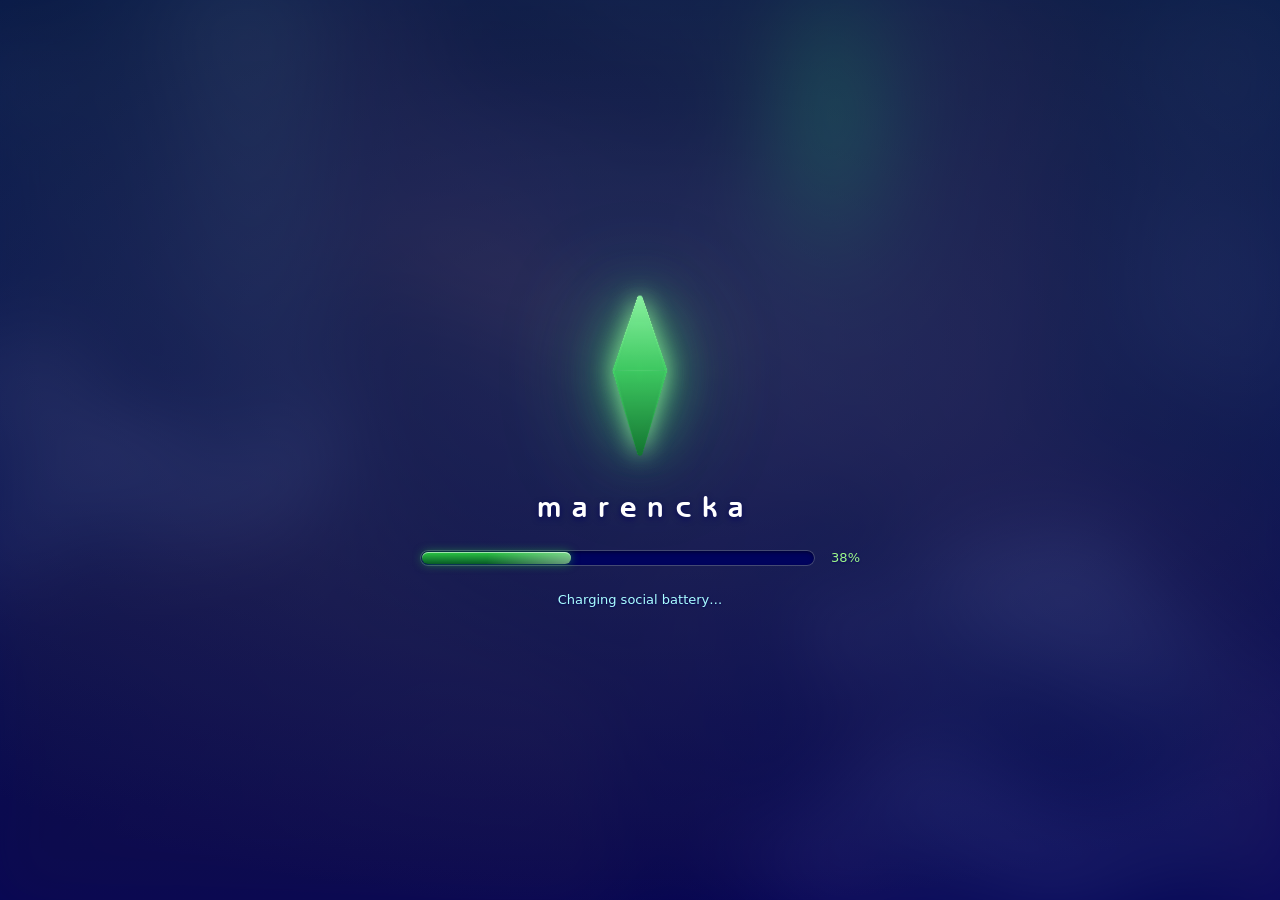
<file: index.html>
<!DOCTYPE html>
<html lang="en">

<head>
  <meta charset="utf-8">
  <meta name="viewport" content="width=device-width, initial-scale=1, viewport-fit=cover">
  <title>Alexis Danz</title>
  <meta name="description"
    content="Senior Design Engineer on Chrome at Google. Résumé, projects and about me, laid out as a playable Sims 2 interface.">
  <meta name="author" content="Alexis Danz">
  <meta name="robots" content="index, follow">
  <meta name="theme-color" content="#00035d">
  <link rel="canonical" href="https://marencka.com/">

  <meta property="og:type" content="website">
  <meta property="og:site_name" content="marencka">
  <meta property="og:url" content="https://marencka.com/">
  <meta property="og:title" content="Alexis Danz — Senior Design Engineer">
  <meta property="og:description"
    content="Senior Design Engineer on Chrome at Google. Résumé, projects and about me, laid out as a playable Sims 2 interface.">
  <meta property="og:image" content="https://marencka.com/assets/og.png">
  <meta property="og:image:type" content="image/png">
  <meta property="og:image:width" content="1200">
  <meta property="og:image:height" content="630">
  <meta property="og:image:alt"
    content="A Sims 2 loading screen: a glowing green plumbob above the word marencka, with the loading bar at 100 percent.">

  <meta name="twitter:card" content="summary_large_image">
  <meta name="twitter:title" content="Alexis Danz — Senior Design Engineer">
  <meta name="twitter:description"
    content="Senior Design Engineer on Chrome at Google. Résumé, projects and about me, laid out as a playable Sims 2 interface.">
  <meta name="twitter:image" content="https://marencka.com/assets/og.png">
  <meta name="twitter:image:alt"
    content="A Sims 2 loading screen: a glowing green plumbob above the word marencka, with the loading bar at 100 percent.">

  <script type="application/ld+json">
    {
      "@context": "https://schema.org",
      "@type": "Person",
      "name": "Alexis Danz",
      "url": "https://marencka.com/",
      "image": "https://marencka.com/assets/og.png",
      "jobTitle": "Senior Design Engineer",
      "worksFor": { "@type": "Organization", "name": "Google" },
      "sameAs": [
        "https://www.linkedin.com/in/alexisdanz",
        "https://github.com/marencka"
      ]
    }
  </script>

  <link rel="stylesheet" href="styles/tokens.css">
  <link rel="stylesheet" href="styles/hud.css">
  <link rel="stylesheet" href="styles/dialog.css">
  <link rel="stylesheet" href="styles/tip.css">
  <link rel="stylesheet" href="styles/notice.css">
  <link rel="stylesheet" href="styles/pie.css">
  <link rel="stylesheet" href="styles/cheat.css">
  <link rel="stylesheet" href="styles/boot.css">
  <link rel="icon" type="image/svg+xml" href="assets/tabs/tab-plumbob.svg">
  <link rel="apple-touch-icon" href="assets/apple-touch-icon.png">
  <script>
    window.__intro = (function () {
      try {
        if (new URLSearchParams(location.search).has("intro")) return "play";
        return localStorage.getItem("marencka:intro@1") ? "skip" : "play";
      } catch (e) { return "play"; }
    })();
    if (window.__intro === "skip") document.documentElement.dataset.intro = "seen";
  </script>
  <script async src="https://www.googletagmanager.com/gtag/js?id=G-HZ7BPEZL1K"></script>
  <script>
    window.dataLayer = window.dataLayer || [];
    function gtag() { dataLayer.push(arguments); }
    gtag("js", new Date());
    gtag("config", "G-HZ7BPEZL1K");
  </script>
</head>

<body>

  <div class="boot" role="status" aria-label="Loading" aria-live="off">
    <div class="boot__plumbob" aria-hidden="true">
      <div class="boot__stage">
        <div class="boot__spin">
          <span class="boot__facet boot__facet--up"></span>
          <span class="boot__facet boot__facet--up"></span>
          <span class="boot__facet boot__facet--up"></span>
          <span class="boot__facet boot__facet--up"></span>
          <span class="boot__facet boot__facet--dn"></span>
          <span class="boot__facet boot__facet--dn"></span>
          <span class="boot__facet boot__facet--dn"></span>
          <span class="boot__facet boot__facet--dn"></span>
        </div>
      </div>
    </div>

    <p class="boot__mark">marencka</p>

    <div class="boot__meter">
      <div class="boot__bar">
        <div class="boot__fill"></div>
      </div>
      <span class="boot__pct">0%</span>
    </div>

    <p class="boot__status">Reticulating splines…</p>
  </div>

  <video class="scene" poster="assets/poster.jpg" autoplay muted loop playsinline preload="auto"
    aria-hidden="true"></video>

  <svg width="0" height="0" style="position:absolute" aria-hidden="true">
    <defs>
      <filter id="f-crest" color-interpolation-filters="sRGB">
        <feComponentTransfer>
          <feFuncR type="table"
            tableValues="0.0471 0.0471 0.0849 0.1261 0.1674 0.2086 0.2498 0.2911 0.3323 0.3735 0.4148 0.456 0.4972 0.5385 0.5797 0.6209 0.6235 0.6235 0.6235 0.6235 0.6235 0.6235 0.6235 0.6235" />
          <feFuncG type="table"
            tableValues="0.1333 0.1333 0.1333 0.1333 0.1962 0.2636 0.331 0.3984 0.4658 0.5332 0.6006 0.668 0.7354 0.8028 0.8701 0.9375 0.9843 0.9843 0.9843 0.9843 0.9843 0.9843 0.9843 0.9843" />
          <feFuncB type="table"
            tableValues="0.4039 0.4039 0.4039 0.4039 0.4039 0.4039 0.4039 0.4039 0.4039 0.4039 0.4136 0.4273 0.441 0.4547 0.4684 0.4821 0.4958 0.5095 0.5231 0.5368 0.5373 0.5373 0.5373 0.5373" />
        </feComponentTransfer>
      </filter>
      <symbol id="i-code" viewBox="0 0 24 24">
        <path d="M9.4 16.6 4.8 12l4.6-4.6L8 6l-6 6 6 6zm5.2 0 4.6-4.6-4.6-4.6L16 6l6 6-6 6z" />
      </symbol>
      <symbol id="i-resume" viewBox="0 0 24 24">
        <path d="M6 2h8l5 5v15H6zm7 1.5V8h4.5zM8 12h8v1.6H8zm0 3.2h8v1.6H8zm0-6.4h3v1.6H8z" />
      </symbol>
      <symbol id="i-folder" viewBox="0 0 24 24">
        <path d="M3 5h6l2 2h10v12H3z" />
      </symbol>
      <symbol id="i-person" viewBox="0 0 24 24">
        <path d="M12 12a4.5 4.5 0 1 0 0-9 4.5 4.5 0 0 0 0 9zm0 2c-4 0-8 2-8 4.5V21h16v-2.5c0-2.5-4-4.5-8-4.5z" />
      </symbol>
      <symbol id="i-mail" viewBox="0 0 24 24">
        <path d="M3 5h18v14H3zm2 2v.4l7 4.4 7-4.4V7z" />
      </symbol>
      <symbol id="i-floppy" viewBox="0 0 24 24">
        <path d="M4 3h13l3 3v15H4zm4 1v5h7V4zm-1 9h10v7H7z" />
      </symbol>
    </defs>
  </svg>

  <div class="hud" data-tab="motives">

    <div class="region r-midPanel art art--mid" aria-hidden="true"></div>
    <div class="region r-rightPanel art art--right" aria-hidden="true"></div>

    <div class="region r-dial art art--dial" aria-hidden="true"></div>
    <div class="region r-camera art art--camera" aria-hidden="true"></div>
    <div class="region r-walls art art--walls" aria-hidden="true"></div>
    <div class="region r-floorToggle art art--floor" aria-hidden="true"></div>
    <div class="region r-simoleon art art--simoleon" data-tip="Simoleons">
      <span class="simoleon__value" id="funds"></span>
    </div>

    <nav class="nav" aria-label="Site sections">
      <button class="navbtn nav-resume" data-primary data-nav="resume" type="button" data-tip="Résumé">
        <svg aria-hidden="true">
          <use href="#i-resume"></use>
        </svg><span class="sr">Résumé</span>
      </button>
      <button class="navbtn nav-projects" data-nav="projects" type="button" data-tip="Projects">
        <svg aria-hidden="true">
          <use href="#i-folder"></use>
        </svg><span class="sr">Projects</span>
      </button>
      <button class="navbtn nav-about" data-nav="about" type="button" data-tip="About me">
        <svg aria-hidden="true">
          <use href="#i-person"></use>
        </svg><span class="sr">About</span>
      </button>
      <button class="navbtn nav-contact" data-nav="contact" type="button" data-tip="Contact"
        data-tip-sub="Email, LinkedIn, GitHub">
        <svg aria-hidden="true">
          <use href="#i-mail"></use>
        </svg><span class="sr">Contact</span>
      </button>
      <button class="navbtn nav-archive" data-nav="archive" type="button" data-tip="Previous site"
        data-tip-sub="My old Windows 98 themed personal website">
        <svg aria-hidden="true">
          <use href="#i-floppy"></use>
        </svg><span class="sr">The 2021 site</span>
      </button>
      <button class="navbtn nav-source" data-nav="source" type="button" data-tip="Source"
        data-tip-sub="Who made the art, and how this was built">
        <svg aria-hidden="true">
          <use href="#i-code"></use>
        </svg><span class="sr">Source</span>
      </button>
    </nav>

    <div class="region r-portraitWell" aria-hidden="true"></div>
    <div class="region r-portrait portrait" data-tip="Alexis Danz"><img src="assets/portrait.png" alt="Alexis portrait">
    </div>
    <div class="region r-thermo" data-tip="Mood" data-tip-sub="Comfortable" aria-hidden="true"></div>

    <div class="region r-age age" data-tip="Age"><img src="assets/age.png" alt="Alexis age"></div>
    <div class=" region r-clock" data-tip="Sim time" data-tip-sub="Running at normal speed">
      <div class="clock__time" id="clock">Mon 8:12 am</div>
    </div>

    <div class="region r-simGlyph" aria-hidden="true"></div>
    <div class="region r-vbarM vbar" aria-hidden="true"></div>
    <div class="region r-vbarR vbar" aria-hidden="true"></div>

    <div class="region r-wantsLabel aspire-label">Wants</div>
    <div class="region r-wantsBar">
      <div class="tiles" id="wants" aria-label="Wants"></div>
    </div>
    <div class="region r-fearsLabel aspire-label">Fears</div>
    <div class="region r-fearBar">
      <div class="tiles" id="fears" aria-label="Fears"></div>
    </div>

    <div class="region r-tabwell" aria-hidden="true"></div>
    <div class="tabs" role="tablist" aria-label="Sim panel">
      <button class="tab tab-motives" role="tab" type="button" data-tab="motives" aria-selected="true"
        aria-controls="panel-body" data-tip="Motives"><span class="sr">Motives</span></button>
      <button class="tab tab-career" role="tab" type="button" data-tab="career" aria-selected="false"
        aria-controls="panel-body" data-tip="Career"></button>
      <button class="tab tab-skills" role="tab" type="button" data-tab="skills" aria-selected="false"
        aria-controls="panel-body" data-tip="Skills & Personality"><span class="sr">Skills & Personality</span></button>
    </div>

    <div class="region r-moodBar mood" aria-label="Mood meter" data-tip="Mood meter"></div>

    <div class="region r-panelHead panelhead" id="panel-head"></div>
    <div class="region r-panelBody" id="panel-body" role="tabpanel" tabindex="0"></div>

  </div>

  <script type="module" src="scripts/boot.js"></script>
  <script type="module" src="scripts/scene.js"></script>
  <script type="module" src="scripts/hud.js"></script>
  <script type="module" src="scripts/router.js"></script>
  <script type="module" src="scripts/tip.js"></script>
  <script type="module" src="scripts/notice.js"></script>
  <script type="module" src="scripts/pie.js"></script>
  <script type="module" src="scripts/cheat.js"></script>
</body>

</html>
</file>
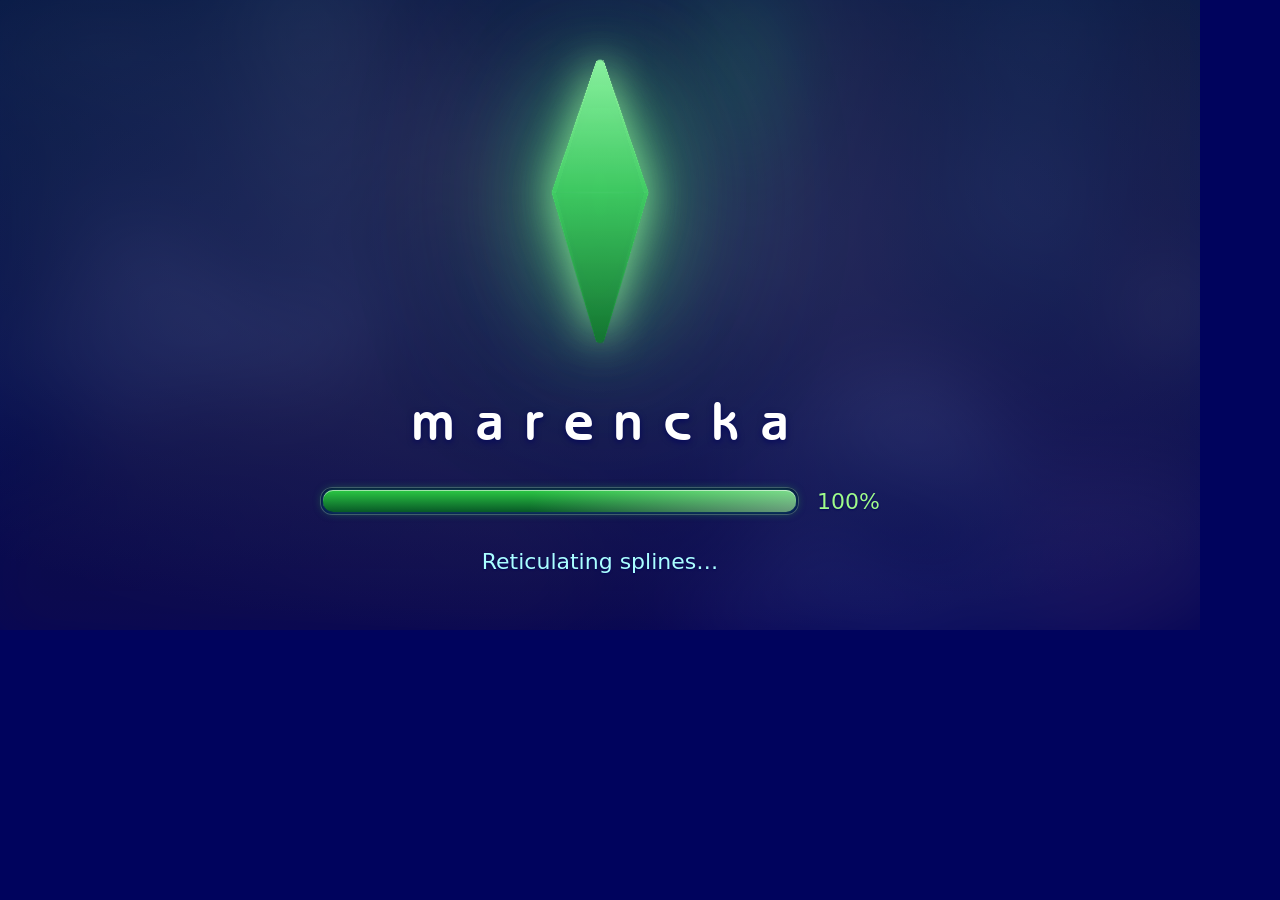
<file: tools/og-card.html>
<!DOCTYPE html>
<html lang="en">

<head>
  <meta charset="utf-8">
  <title>og card source</title>
  <!-- Source for assets/og.png. Reuses the site's real boot screen so the
       plumbob in a link preview is the same one the site loads with.
       Render with tools/build-og.sh — do not hand-edit the PNG. -->
  <link rel="stylesheet" href="../styles/tokens.css">
  <link rel="stylesheet" href="../styles/boot.css">
  <style>
    body {
      position: relative;
    }

    html,
    body {
      width: 1200px;
      height: 630px;
      margin: 0;
      overflow: hidden;
      background: var(--ui-900);
    }

    /* Freeze the bob and the meter sheen so every render is identical. */
    *,
    *::before,
    *::after {
      animation: none !important;
      transition: none !important;
    }

    /* Scale the boot screen up for a 1200x630 card. */
    /* Anchor to the body box, not the viewport Chrome decides to give us. */
    .boot {
      position: absolute;
      inset: 0;
      gap: 34px;
    }

    .boot__plumbob {
      --u: 6.2px;
    }

    .boot__mark {
      font-size: 54px;
    }

    .boot__meter {
      width: 560px;
      gap: 18px;
    }

    .boot__bar {
      height: 22px;
      border-radius: 12px;
      padding: 3px;
    }

    .boot__fill {
      width: 100%;
      border-radius: 10px;
    }

    .boot__pct,
    .boot__status {
      font-size: 22px;
    }
  </style>
</head>

<body>

  <div class="boot">
    <div class="boot__plumbob">
      <div class="boot__stage">
        <div class="boot__spin">
          <span class="boot__facet boot__facet--up"></span>
          <span class="boot__facet boot__facet--up"></span>
          <span class="boot__facet boot__facet--up"></span>
          <span class="boot__facet boot__facet--up"></span>
          <span class="boot__facet boot__facet--dn"></span>
          <span class="boot__facet boot__facet--dn"></span>
          <span class="boot__facet boot__facet--dn"></span>
          <span class="boot__facet boot__facet--dn"></span>
        </div>
      </div>
    </div>

    <p class="boot__mark">marencka</p>

    <div class="boot__meter">
      <div class="boot__bar">
        <div class="boot__fill"></div>
      </div>
      <span class="boot__pct">100%</span>
    </div>

    <p class="boot__status">Reticulating splines&hellip;</p>
  </div>

</body>

</html>
</file>
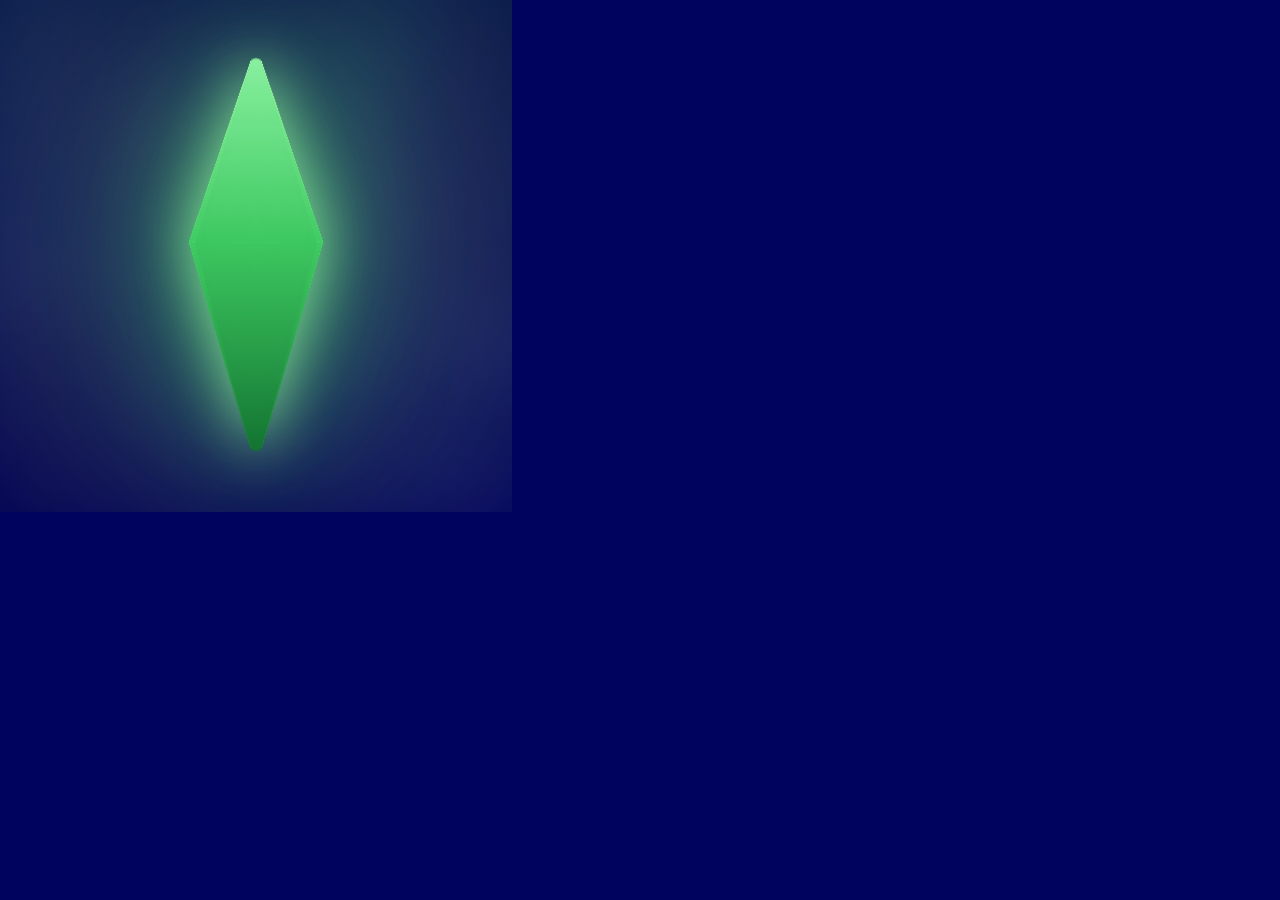
<file: tools/og-icon.html>
<!DOCTYPE html>
<html lang="en">

<head>
  <meta charset="utf-8">
  <title>touch icon source</title>
  <!-- Source for assets/apple-touch-icon.png (iOS home screen).
       Rendered at 512 and downscaled to 180 by the build script.
       Render with tools/build-og.sh. -->
  <link rel="stylesheet" href="../styles/tokens.css">
  <link rel="stylesheet" href="../styles/boot.css">
  <style>
    body {
      position: relative;
    }

    html,
    body {
      width: 512px;
      height: 512px;
      margin: 0;
      overflow: hidden;
      background: var(--ui-900);
    }

    *,
    *::before,
    *::after {
      animation: none !important;
      transition: none !important;
    }

    /* Centre on the icon itself rather than on the viewport, so the render
       does not depend on the window size Chrome was given. */
    .boot {
      position: absolute;
      inset: 0;
      display: flex;
      align-items: center;
      justify-content: center;
      gap: 0;
      padding: 0;
      background:
        radial-gradient(120% 100% at 50% 44%, rgba(58, 68, 122, .75), transparent 72%),
        linear-gradient(180deg, var(--ui-850) 0%, var(--ui-900) 100%);
    }

    .boot::before {
      opacity: .12;
    }

    .boot__plumbob {
      --u: 8.6px;
    }
  </style>
</head>

<body>

  <div class="boot">
    <div class="boot__plumbob">
      <div class="boot__stage">
        <div class="boot__spin">
          <span class="boot__facet boot__facet--up"></span>
          <span class="boot__facet boot__facet--up"></span>
          <span class="boot__facet boot__facet--up"></span>
          <span class="boot__facet boot__facet--up"></span>
          <span class="boot__facet boot__facet--dn"></span>
          <span class="boot__facet boot__facet--dn"></span>
          <span class="boot__facet boot__facet--dn"></span>
          <span class="boot__facet boot__facet--dn"></span>
        </div>
      </div>
    </div>
  </div>

</body>

</html>
</file>
<file: styles/tokens.css>
@font-face {
  font-family: "Benguiat Gothic";
  src: url("../assets/fonts/benguiat-gothic-book-bt.woff2") format("woff2"),
    url("../assets/fonts/benguiat-gothic-book-bt.ttf") format("truetype");
  font-weight: 400;
  font-style: normal;
  font-display: swap;
}

@font-face {
  font-family: "Benguiat Gothic";
  src: url("../assets/fonts/benguiat-gothic-bold-bt.woff2") format("woff2"),
    url("../assets/fonts/benguiat-gothic-bold-bt.ttf") format("truetype");
  font-weight: 700;
  font-style: normal;
  font-display: swap;
}

:root {
  --ui-900: #00035d;
  --ui-850: #011749;
  --ui-800: #0b1f65;
  --ui-750: #162c88;
  --ui-700: #2a3363;
  --ui-650: #2f3b72;
  --ui-600: #3a447a;
  --ui-550: #3c4183;
  --ui-500: #444c8b;
  --ui-450: #4b5494;
  --ui-400: #5a6699;
  --ui-350: #6069b6;
  --ui-340: #6471c2;
  --ui-330: #656cb1;
  --ui-320: #6676bf;
  --ui-300: #838bd1;
  --ui-280: #858fcd;
  --ui-200: #9abef3;
  --ui-150: #abc9f5;
  --ui-100: #d8dbff;

  --stroke: #444a73;

  --plumbob: #9ffb89;
  --plumbob-mid: #42d769;
  --plumbob-deep: #12792f;
  --bar-green-hi: #2bc944;
  --bar-green-mid: #12792f;
  --bar-green-lo: #085927;
  --meter: #aaffff;
  --meter-dim: #3a447a;

  --pip-off-top: #fdfefe;
  --pip-off-mid: #ccd5e0;
  --pip-off-bot: #8e9cb2;
  --pip-off-edge: rgba(62, 77, 107, .6);

  --pip-lit-top: #d6feff;
  --pip-lit-mid: #56e2ff;
  --pip-lit-bot: #06a3c4;
  --pip-lit-edge: rgba(6, 74, 100, .75);
  --pip-glow: rgba(108, 233, 255, .8);

  --pip-gloss: linear-gradient(180deg,
      rgba(255, 255, 255, .95) 0%,
      rgba(255, 255, 255, .40) 30%,
      rgba(255, 255, 255, 0) 38%,
      rgba(255, 255, 255, 0) 100%);
  --want: #42d769;
  --fear: #904949;
  --gold: #c9b57f;
  --warn: #fffc7c;

  --motive-low: #904949;
  --motive-mid: #c9b57f;
  --motive-high: #42d769;

  --tip-fill: #dac696;
  --tip-edge: #00035d;
  --tip-ink: #0b0b0b;

  --notice-ink: #162c88;
  --notice-edge: #0d1750;

  --ink: #ffffff;
  --ink-soft: #d8dbff;
  --ink-label: #aaffff;
  --ink-shadow: rgba(0, 3, 93, .85);

  --panel-grad: linear-gradient(170deg, #858fcd 0%, #6676bf 100%);
  --gloss-grad: linear-gradient(180deg,
      rgba(255, 255, 255, .70) 4%,
      rgba(255, 255, 255, .30) 11%,
      rgba(255, 255, 255, 0) 100%);

  --bevel-hi: inset 0 1px 0 rgba(255, 255, 255, .55);
  --bevel-lo: inset 0 -1px 0 rgba(0, 0, 0, .35);
  --bevel-stroke: inset 0 0 0 1px var(--stroke);
  --bevel-drop: 0 0 3px rgba(0, 0, 0, .25);
  --bevel: var(--bevel-hi), var(--bevel-lo), var(--bevel-stroke), var(--bevel-drop);

  --r-panel: 12px;
  --r-btn: 9px;
  --r-tile: 7px;

  --font: 'Roboto', system-ui, sans-serif;
  --font-title: "Benguiat Gothic", var(--font);
  --fs-label: 11px;
  --fs-body: 14px;
  --fs-title: 16px;
  --font-title-color: #00035d;
  --font-title-color-quiet: #ffffff;
  --font-title-weight: 600;
  --font-title-shadow:
    0.8px 0.8px 0px rgba(255, 255, 255, 0.25),
    inset -0.2px -0.2px 0px rgba(0, 0, 0, 0.5);

  --z-pie: 60;
  --z-dialog: 80;

  --hud-h: 190px;
  --gap: 8px;

  --curs: url('/assets/cursors/sims2.cur'), auto;
}

.panel {
  position: relative;
  background: var(--panel-grad);
  border-radius: var(--r-panel);
  box-shadow: var(--bevel);
  color: var(--ink);
  font-family: var(--font);
  text-shadow: 0 1px 1px var(--ink-shadow);
}

.panel::before {
  content: "";
  position: absolute;
  inset: 1px 1px 55% 1px;
  border-radius: calc(var(--r-panel) - 2px) calc(var(--r-panel) - 2px) 4px 4px;
  background: var(--gloss-grad);
  pointer-events: none;
}

body {
  cursor: var(--curs);
}

a,
button,
[role="button"],
input[type="submit"],
input[type="button"],
label,
::after {
  cursor: var(--curs);
}
</file>
<file: styles/hud.css>
* {
  box-sizing: border-box;
}

body {
  margin: 0;
  min-height: 100dvh;
  overflow-x: hidden;
  display: flex;
  align-items: flex-end;
  font-family: var(--font);
  color: var(--ink);
  background: #2e2a26 url("../assets/poster.jpg") 60% 45% / cover no-repeat;
}

.scene {
  position: fixed;
  inset: 0;
  width: 100%;
  height: 100%;
  object-fit: cover;
  object-position: 60% 45%;
  z-index: 0;
  pointer-events: none;
}

.sr {
  position: absolute;
  width: 1px;
  height: 1px;
  margin: -1px;
  padding: 0;
  overflow: hidden;
  clip-path: inset(50%);
  white-space: nowrap;
  border: 0;
}

.hud {
  position: relative;
  z-index: 1;
  width: min(1180px, 100vw);
  aspect-ratio: 1180 / 267;
  container-type: inline-size;
  font-family: var(--font);
}

.region {
  position: absolute;
  left: var(--x);
  top: var(--y);
  width: var(--w);
  height: var(--h);
}

@media (min-width: 821px) {
  .hud {
    background: url("../assets/hud-bg.svg") no-repeat center / 100% 100%;
    overflow: hidden;
  }

  .art {
    background-repeat: no-repeat;
    background-position: center;
    background-size: 100% 100%;
  }

  .art--mid {
    background-image: url("../assets/panel-mid.svg");
  }

  .art--right {
    background-image: url("../assets/panel-right.svg");
  }

  .art--dial {
    background-image: url("../assets/dial.svg");
  }

  .art--camera {
    background-image: url("../assets/camera-controls.svg");
  }

  .art--floor {
    background-image: url("../assets/floors.svg");
  }

  .art--walls {
    background-image: url('../assets/walls.svg');
  }

  .art--simoleon {
    background-image: url("../assets/simoleon.svg");
  }
}

.r-midPanel {
  --x: 32.606%;
  --y: 30.712%;
  --w: 25.953%;
  --h: 67.790%;
}

.r-rightPanel {
  --x: 60.085%;
  --y: 30.712%;
  --w: 39.322%;
  --h: 67.790%;
}

.r-dial {
  --x: -0.381%;
  --y: 15.730%;
  --w: 19.915%;
  --h: 88.015%;
}

.r-camera {
  --x: 6.229%;
  --y: 43.633%;
  --w: 6.780%;
  --h: 29.963%;
}

.r-walls {
  --x: 1.859%;
  --y: 53.577%;
  --w: 3.051%;
  --h: 13.483%;
}

.r-floorToggle {
  --x: 2.298%;
  --y: 68.243%;
  --w: 4.926%;
  --h: 16.603%;
}

.r-simoleon {
  --x: 0.127%;
  --y: 85.768%;
  --w: 10.339%;
  --h: 15.356%;
  container-type: size;
}

.nav-resume {
  --x: 2.458%;
  --y: 4.494%;
  --w: 6.610%;
  --h: 29.213%;
}

.nav-projects {
  --x: 10.678%;
  --y: 11.610%;
  --w: 5.932%;
  --h: 26.217%;
}

.nav-about {
  --x: 15.000%;
  --y: 34.457%;
  --w: 5.678%;
  --h: 25.094%;
}

.nav-contact {
  --x: 15.254%;
  --y: 63.670%;
  --w: 3.729%;
  --h: 16.479%;
}

.nav-source {
  --x: 12.458%;
  --y: 79.401%;
  --w: 3.390%;
  --h: 14.981%;
}

.nav-archive {
  --x: 3.559%;
  --y: 38.577%;
  --w: 2.951%;
  --h: 12.883%;
}

.r-portraitWell {
  --x: 20.636%;
  --y: 35.206%;
  --w: 12.962%;
  --h: 22.213%;
}

.r-thermo {
  --x: 30.14%;
  --y: 35.206%;
  --w: 3.593%;
  --h: 23.213%;
}

.r-portrait {
  --x: 22.593%;
  --y: 5.985%;
  --w: 14.237%;
  --h: 51.693%;
}

.r-clock {
  --x: 19.205%;
  --y: 78.764%;
  --w: 12.814%;
}

.r-age {
  --x: 20.505%;
  --y: 58.264%;
  --w: 14.814%;
}

.r-simGlyph {
  --x: 34.553%;
  --y: 31.835%;
  --w: 2.763%;
  --h: 13.483%;
}

.r-vbarM {
  --x: 33.175%;
  --y: 45.693%;
  --w: 2.826%;
  --h: 50.393%;
}

.r-vbarR {
  --x: 34.698%;
  --y: 45.693%;
  --w: 3.119%;
  --h: 50.824%;
}

.r-wantsPanel {
  --x: 38.559%;
  --y: 31.835%;
  --w: 18.305%;
  --h: 8.614%;
}

.r-wantsLabel {
  --x: 38.759%;
  --y: 31.835%;
  --w: 18.305%;
  --h: 8.614%;
}

.r-wantsBar {
  --x: 38.859%;
  --y: 41.449%;
  --w: 18.305%;
  --h: 23.221%;
}

.r-fearsLabel {
  --x: 40.959%;
  --y: 64.670%;
  --w: 13.729%;
  --h: 8.614%;
}

.r-fearBar {
  --x: 41.047%;
  --y: 73.285%;
  --w: 13.729%;
  --h: 23.221%;
}

.r-moodBar {
  --x: 62.944%;
  --y: 32.210%;
  --w: 3.8%;
  --h: 64.794%;
  background-image: url('../assets/MoodBar.png');
  background-repeat: no-repeat;
  background-position: center;
  background-size: contain;
}

.hud[data-tab="career"] .r-moodBar,
.hud[data-tab="skills"] .r-moodBar {
  display: none;
}

.hud[data-tab="career"] .r-panelHead,
.hud[data-tab="career"] .r-panelBody,
.hud[data-tab="skills"] .r-panelHead,
.hud[data-tab="skills"] .r-panelBody {
  --x: 64.580%;
  --w: 33.386%;
}

.r-panelHead {
  --x: 66.441%;
  --y: 33.210%;
  --w: 31.525%;
  --h: 9.363%;
}

.r-panelBody {
  --x: 66.441%;
  --y: 41.573%;
  --w: 31.525%;
  --h: 52.809%;
}

.r-tabwell {
  --x: 60.314%;
  --w: 3.331%;
  --h: 14.607%;
  --y: 30.712%;
}

.tab-motives {
  --x: 60.508%;
  --y: 32.398%;
  --w: 2.373%;
  --h: 11.236%;
}

.tab-career {
  --x: 60.508%;
  --y: 46.630%;
  --w: 2.373%;
  --h: 11.236%;
}

.tab-skills {
  --x: 60.508%;
  --y: 60.862%;
  --w: 2.373%;
  --h: 11.236%;
}

.hud[data-tab="motives"] .r-tabwell {
  --y: 30.712%;
}

.hud[data-tab="career"] .r-tabwell {
  --y: 44.944%;
}

.hud[data-tab="skills"] .r-tabwell {
  --y: 59.176%;
}

.navbtn {
  all: unset;
  position: absolute;
  left: var(--x);
  top: var(--y);
  width: var(--w);
  height: var(--h);
  display: grid;
  place-items: center;
  border-radius: 50%;
  background: linear-gradient(165deg, var(--ui-300), var(--ui-550));
  box-shadow: inset 0 1px 0 rgba(255, 255, 255, .5),
    inset 0 0 0 1px var(--ui-700),
    0 1px 2px rgba(0, 0, 0, .4);

  transition: filter .12s;
  z-index: 3;
}

.navbtn::after {
  content: "";
  position: absolute;
  inset: min(0px, calc((var(--w) - 44px) / 2));
  border-radius: 50%;
}

.navbtn svg {
  width: 55%;
  height: 55%;
  fill: var(--ui-750);
  position: relative;
}

.navbtn:hover {
  filter: brightness(1.2);
}

.navbtn:focus-visible {
  outline: 2px solid var(--plumbob);
  outline-offset: 2px;
}

.navbtn:active {
  box-shadow: inset 0 2px 4px rgba(0, 0, 0, .55), inset 0 0 0 1px var(--ui-700);
}

.navbtn[data-primary] {
  background: linear-gradient(165deg, var(--plumbob), var(--plumbob-deep));
}

.navbtn[data-primary] svg {
  fill: #04331a;
}

.r-portraitWell {
  border-radius: 1cqw 1cqw 0.4cqw 0.4cqw;
  background: linear-gradient(180deg, rgba(200, 208, 240, .55), rgba(120, 132, 196, .35));
  box-shadow: inset 0 1px 0 rgba(255, 255, 255, .4), inset 0 0 0 1px rgba(68, 74, 115, .5);
  z-index: 1;
}

.portrait {
  z-index: 2;
  overflow: hidden;
  ;
}

.r-thermo {
  z-index: 3;
  background: url("../assets/thermometer.png") no-repeat center / contain;
}

.portrait img {
  height: 100%;
  object-fit: cover;
  object-position: 50% 12%;
}

.age__stages {
  display: flex;
  align-items: flex-end;
  justify-content: space-between;
  height: 100%;
}

.age__stages svg {
  fill: var(--ui-750);
  height: 100%;
  width: auto;
}

.age__stages svg:nth-child(1) {
  height: 55%;
}

.age__stages svg:nth-child(2) {
  height: 72%;
}

.age__stages svg:nth-child(3) {
  height: 88%;
}

.age__stages svg:nth-child(4) {
  height: 100%;
  fill: var(--ui-200);
}

.age__stages svg:nth-child(5) {
  height: 92%;
  fill: var(--ui-900);
}

.age__row {
  display: flex;
  align-items: center;
  gap: 0.35cqw;
}

.age__pip {
  width: 0.85cqw;
  height: 0.85cqw;
  border-radius: 50%;
  background: linear-gradient(180deg, var(--ui-200), var(--ui-350));
  box-shadow: inset 0 0 0 1px var(--ui-700);
}

.age__track {
  flex: 1;
  height: 0.75cqw;
  border-radius: 0.5cqw;
  background: linear-gradient(90deg, var(--ui-300) 55%, var(--ui-650) 55%);
  box-shadow: inset 0 0 0 1px var(--ui-700);
}

.age__knob {
  width: 0.9cqw;
  height: 0.9cqw;
  border-radius: 50%;
  background: var(--ui-650);
  box-shadow: inset 0 1px 0 rgba(255, 255, 255, .3), 0 0 0 1px var(--ui-700);
}

.r-clock {
  z-index: 3;
  height: auto;
  aspect-ratio: 169 / 63;
  background: url("../assets/clock.png") no-repeat center / 100% 100%;
}

.clock__time {
  position: absolute;
  left: 17.2%;
  right: 7.1%;
  top: 15.9%;
  height: 30.2%;
  display: grid;
  place-items: center;
  font-size: 1cqw;
  font-weight: 700;
  font-variant-numeric: tabular-nums;
  color: var(--ui-900);
  text-shadow: 0 1px 0 rgba(255, 255, 255, .35);
  white-space: nowrap;
}

.floors {
  position: absolute;
  left: 18%;
  top: 22%;
  width: 64%;
  height: 56%;
  fill: var(--plumbob-mid);
  filter: drop-shadow(0 1px 0 rgba(0, 3, 93, .5));
}

.r-simGlyph {
  background: url("../assets/knowledge-icon.png") no-repeat center / contain;
  filter: url("#f-crest");
}

.vbar {
  background-repeat: no-repeat;
  background-position: center;
  background-size: 100% 100%;
}

.r-vbarL {
  z-index: 1;
  background-image: url("../assets/TS2_LBar.png");
}

.r-vbarM {
  z-index: 2;
  background-image: url("../assets/TS2_MBar.png");
}

.r-vbarR {
  z-index: 3;
  background-image: url("../assets/TS2_Rbar.png");
}

.aspire-label {
  display: grid;
  place-items: center;
  font-family: var(--font-title);
  color: var(--font-title-color);
  font-size: 1.45cqw;
  font-weight: 700;
  text-shadow: var(--font-title-shadow);
}

.tiles {
  display: flex;
  gap: 0.17cqw;
  height: 100%;
  padding: 0.28cqw;
  background: var(--ui-900);
  border-radius: 4px;
  box-shadow:
    0 0.34cqw 0.5cqw rgba(0, 3, 93, .55),
    0 0.12cqw 0.2cqw rgba(0, 3, 93, .45),
    0 1px 0 rgba(255, 255, 255, .35);
}

.tile {
  all: unset;
  position: relative;
  flex: 1;
  height: 100%;
  border-radius: 0.72cqw;
  display: grid;
  place-items: center;
  box-shadow: inset 0 0 0 1px rgba(255, 255, 255, .28);
  transition: filter .1s;
}

.tile[data-kind="want"] {
  background: linear-gradient(180deg, var(--plumbob), var(--plumbob-deep));
}

.tile[data-kind="fear"] {
  background: linear-gradient(180deg, #d98b86, var(--fear));
}

.tile__art {
  width: 78%;
  height: 78%;
  object-fit: contain;
  image-rendering: pixelated;
  filter: drop-shadow(0 0 1px rgba(0, 3, 93, .6)) drop-shadow(0 1px 1px rgba(0, 3, 93, .45));
  pointer-events: none;
}

.tile:hover,
.tile:focus-visible {
  filter: brightness(1.12);
}

.tile:focus-visible {
  box-shadow: inset 0 0 0 2px var(--plumbob);
}

.tile__pts {
  position: absolute;
  left: 0.25cqw;
  bottom: 0.1cqw;
  font-size: 0.95cqw;
  font-weight: 700;
  color: var(--warn);
  text-shadow: 0 1px 1px rgba(0, 3, 93, .9);
  font-variant-numeric: tabular-nums;
  pointer-events: none;
}

.r-tabwell {
  z-index: 2;
  border-radius: 0.8cqw 0 0 0.8cqw;
  background: linear-gradient(170deg, #858fcd, #7d87c8);
  border: 1px solid var(--stroke);
  border-right: 0;
  transition: top .18s cubic-bezier(.3, .9, .4, 1);
}

.tab {
  all: unset;
  position: absolute;
  left: var(--x);
  top: var(--y);
  width: var(--w);
  height: var(--h);
  z-index: 4;

  background-repeat: no-repeat;
  background-position: center;
  background-size: contain;
  filter: saturate(.25) brightness(.82);
  transition: filter .15s, transform .1s;
}

.tab-motives {
  background-image: url("../assets/tabs/tab-plumbob.svg");
}

.tab-career {
  background-image: url("../assets/tabs/tab-career.svg");
}

.tab-skills {
  background-image: url("../assets/tabs/tab-skills.svg");
}

.tab:hover {
  filter: saturate(.6) brightness(1);
}

.tab[aria-selected="true"] {
  filter: none;
}

.tab:focus-visible {
  outline: 2px solid var(--plumbob);
  outline-offset: 2px;
  border-radius: 2px;
}

.r-panelHead,
.r-panelBody {
  z-index: 3;
}

.panelhead {
  display: grid;
  place-items: center;
  font-family: var(--font-title);
  color: var(--font-title-color);
  font-size: 20px;
  font-weight: var(--font-title-weight);
  text-shadow: var(--font-title-shadow);
}

.needs {
  height: 100%;
  display: grid;
  grid-template-columns: 1fr 1fr;
  align-content: space-evenly;
  gap: 0.4cqw 2.2cqw;
}

.need {
  display: grid;
  gap: 0.25cqw;
}

.need__label {
  font-size: 1.2cqw;
  text-align: center;
  font-family: var(--font-title);
  white-space: nowrap;
  color: var(--font-title-color);
  font-weight: 600;
}

.need__row {
  display: grid;
  grid-template-columns: 1.6cqw 1fr 1.6cqw;
  align-items: center;
  gap: 0.2cqw;
}

.need__track {
  height: 0.95cqw;
  border-radius: 0.5cqw;
  overflow: hidden;
  background: var(--ui-900);
  box-shadow: inset 0 0 0 1px var(--ui-900);
}

.need__fill {
  height: 100%;
  border-radius: 0.5cqw;
  background: linear-gradient(90deg, var(--motive-low), var(--motive-mid) 55%, var(--motive-high));
  background-size: 1000% 100%;
  box-shadow: inset 0 1px 0 rgba(255, 255, 255, .45);
  transition: width .5s cubic-bezier(.3, .9, .4, 1);
}

.need__arrow {
  font-size: 1.05cqw;
  line-height: 1;
  letter-spacing: -0.12cqw;
  text-shadow: 0 1px 1px var(--ink-shadow);
}

.need__arrow--up {
  color: var(--bar-green-hi);
  text-align: left;
}

.need__arrow--down {
  color: #ff7a6e;
  text-align: right;
}

.career {
  height: 100%;
  display: grid;
  grid-template-columns: max-content minmax(0, 1fr);
  grid-template-rows: auto auto;
  align-content: center;
  justify-items: start;
  column-gap: 2cqw;
  row-gap: 0.9cqw;
  padding-left: 2.6cqw;
  padding-right: 1.4cqw;
  padding-top: 0.25cqw;
}

.job__head {
  grid-column: 1 / -1;
}

.job__side {
  display: grid;
  align-content: start;
  justify-items: start;
  row-gap: 0.42cqw;
  min-width: 0;
  width: 100%;
  padding-top: 0.1cqw;
}

.job__side>.job__next {
  margin-top: 0.45cqw;
}

.job__sidehead {
  margin: 0;
  font-family: var(--font-title);
  font-size: 1.01cqw;
  line-height: 1.25;
  letter-spacing: .02em;
  font-weight: 700;
  color: var(--font-title-color);
  text-shadow: var(--font-title-shadow);
}

.ambit {
  width: 100%;
  max-width: 13cqw;
}

.ambit__track {
  position: relative;
  height: 1.05cqw;
  border-radius: 0.55cqw;
  overflow: hidden;
  background: linear-gradient(180deg, var(--ui-700) 0%, var(--ui-600) 100%);
  box-shadow:
    inset 0 0.1cqw 0.2cqw rgba(0, 3, 93, .7),
    inset 0 0 0 1px var(--stroke),
    0 1px 0 rgba(255, 255, 255, .4);
}

.ambit__fill {
  position: absolute;
  inset: 0 auto 0 0;
  width: 0;
  border-radius: inherit;
  background:
    var(--pip-gloss),
    linear-gradient(180deg,
      var(--bar-green-hi) 0%,
      var(--bar-green-mid) 62%,
      var(--bar-green-lo) 100%);
  box-shadow: 0 0 0.5cqw rgba(66, 215, 105, .55);
  transition: width .7s cubic-bezier(.2, .8, .2, 1);
}

.job__next {
  display: flex;
  align-items: baseline;
  gap: 0.6cqw;
  margin: 0;
  font-size: 0.92cqw;
  line-height: 1.25;
  color: var(--ink);
}

.job__nextlabel {
  font-weight: 700;
  color: var(--font-title-color);
  text-shadow: var(--font-title-shadow);
}

.job__head {
  display: flex;
  align-items: center;
  gap: 0.6cqw;
  min-width: 0;
  margin-left: -2.8cqw;
}

.job__title {
  margin: 0;
  font-family: var(--font-title);
  font-size: 1.35cqw;
  line-height: 1.2;
  font-weight: 700;
  color: var(--font-title-color);
  text-shadow: var(--font-title-shadow);
  white-space: nowrap;
}

.job__logo {
  flex: none;
  width: 3.3cqw;
  height: 3.3cqw;
  padding: 0.4cqw;
  object-fit: contain;
  border-radius: 50%;
  background: #fff;
  box-shadow:
    0 0 0 1px rgba(0, 3, 93, .3),
    0 0.08cqw 0.18cqw rgba(0, 3, 93, .45);
}

.col__head {
  margin: 0;
  text-align: center;
  font-family: var(--font-title);
  font-size: 1.05cqw;
  letter-spacing: .02em;
  font-weight: 700;
  color: var(--font-title-color);
  text-shadow: var(--font-title-shadow);
}

.facts {
  display: grid;
  grid-template-columns: max-content max-content;
  justify-content: start;
  align-content: center;
  column-gap: 1.1cqw;
  row-gap: 0.36cqw;
  font-size: 1.1em;
}

.fact {
  grid-column: 1 / -1;
  display: grid;
  grid-template-columns: subgrid;
  align-items: center;
}

.fact__value {
  font-size: 0.92cqw;
  line-height: 1.25;
  color: var(--ink);
  text-shadow: 0 1px 1px var(--ink-shadow);
  white-space: nowrap;
}

.career__days {
  display: flex;
  gap: 0.35cqw;
}

.career__day {
  position: relative;
  min-width: 0.95cqw;
  padding-bottom: 0.45cqw;
  font-size: 0.92cqw;
  line-height: 1.2;
  font-weight: 700;
  color: var(--ui-750);
  text-shadow: 0.8px 0.8px 0 rgba(255, 255, 255, .22);
}

.career__day.is-work {
  color: var(--ink-label);
  text-shadow:
    0 1px 1px var(--ink-shadow),
    0 0 0.35cqw var(--pip-glow);
}

.career__day.is-today::after {
  content: "";
  position: absolute;
  left: 50%;
  bottom: 0.08cqw;
  transform: translateX(-50%);
  border-left: 0.32cqw solid transparent;
  border-right: 0.32cqw solid transparent;
  border-bottom: 0.38cqw solid var(--ink-label);
  filter: drop-shadow(0 0 0.2cqw var(--pip-glow));
}

.skillpage {
  height: 100%;
  display: grid;
  grid-template-columns: max-content minmax(0, 1fr);
  grid-template-rows: auto minmax(0, 1fr);
  column-gap: 1.1cqw;
  row-gap: 0.35cqw;
  padding: 0.6cqw 1.2cqw 0;
}

.skillpage__col {
  grid-row: 1 / -1;
  display: grid;
  grid-template-rows: subgrid;
  min-width: 0;
}

.skillpage__col>.col__head {
  align-self: end;
  justify-self: center;
}

.skillpage__col>.meters,
.skillpage__col>.traits {
  align-content: center;
}

.skillpage__col>.meters {
  row-gap: 0.36cqw;
}

.traits {
  display: grid;
  grid-template-columns: max-content minmax(0, 1fr) max-content;
  align-content: center;
  column-gap: 0.5cqw;
  row-gap: 0.42cqw;
}

.trait {
  grid-column: 1 / -1;
  display: grid;
  grid-template-columns: subgrid;
  align-items: center;
}

.trait__pole {
  font-size: 0.86cqw;
  line-height: 1.2;
  color: var(--font-title-color-quiet);
  opacity: .52;
  white-space: nowrap;
  text-shadow: var(--font-title-shadow);
}

.trait__pole--low {
  text-align: right;
}

.trait__pole--high {
  text-align: left;
}

.trait__pole.is-lead {
  opacity: 1;
  font-weight: 700;
  color: var(--font-title-color);
}

.trait__track {
  position: relative;
  height: 0.6cqw;
  border-radius: 0.5cqw;
  background: linear-gradient(180deg, var(--ui-700) 0%, var(--ui-600) 100%);
  box-shadow:
    inset 0 0.1cqw 0.2cqw rgba(0, 3, 93, .7),
    inset 0 0 0 1px var(--stroke),
    0 1px 0 rgba(255, 255, 255, .4);
}

.trait__fill {
  position: absolute;
  inset: 0 auto 0 0;
  width: 0;
  border-radius: inherit;
  background:
    var(--pip-gloss),
    linear-gradient(180deg, var(--pip-lit-top) 0%, var(--pip-lit-mid) 48%, var(--pip-lit-bot) 100%);
  transition: width .55s cubic-bezier(.2, .8, .2, 1);
}

.trait__thumb {
  position: absolute;
  top: 50%;
  left: 0;
  width: 1cqw;
  height: 1cqw;
  border-radius: 50%;
  transform: translate(-50%, -50%);
  background:
    var(--pip-gloss),
    linear-gradient(180deg, var(--pip-off-top) 0%, var(--pip-off-mid) 55%, var(--pip-off-bot) 100%);
  box-shadow:
    inset 0 0 0 1px var(--pip-off-edge),
    0 0.1cqw 0.16cqw rgba(0, 3, 93, .5),
    0 0 0.35cqw var(--pip-glow);
  transition: left .55s cubic-bezier(.2, .8, .2, 1);
}

.meters {
  display: grid;
  grid-template-columns: max-content max-content;
  justify-content: center;
  align-content: center;
  column-gap: 0.55cqw;
  row-gap: 0.18cqw;
}

.meter {
  grid-column: 1 / -1;
  display: grid;
  grid-template-columns: subgrid;
  align-items: center;
}

.meter__label,
.fact__label {
  font-size: 0.92cqw;
  line-height: 1.25;
  text-align: left;
  color: var(--font-title-color);
  font-weight: 700;
  text-shadow: var(--font-title-shadow);
  white-space: nowrap;
}

.meter__track {
  display: flex;
  gap: 0.16cqw;
}

.meter__seg {
  width: 0.62cqw;
  height: 1cqw;
  border-radius: 0.5cqw;
  background:
    var(--pip-gloss),
    linear-gradient(180deg, var(--pip-off-top) 0%, var(--pip-off-mid) 50%, var(--pip-off-bot) 100%);
  box-shadow:
    inset 0 0 0 1px var(--pip-off-edge),
    inset 0 -0.14cqw 0.18cqw rgba(88, 104, 136, .4),
    0 0.08cqw 0.1cqw rgba(0, 3, 93, .35);
  transition: background .18s, box-shadow .18s;
}

.meter__seg.is-filled {
  background:
    var(--pip-gloss),
    linear-gradient(180deg, var(--pip-lit-top) 0%, var(--pip-lit-mid) 48%, var(--pip-lit-bot) 100%);
  box-shadow:
    inset 0 0 0 1px var(--pip-lit-edge),
    inset 0 -0.14cqw 0.18cqw rgba(6, 96, 124, .45),
    0 0.08cqw 0.1cqw rgba(0, 3, 93, .35),
    0 0 0.4cqw var(--pip-glow);
}

@media (max-width: 820px) {
  :root {
    --hud-h: 0px;
  }

  .hud {
    position: fixed;
    left: max(12px, env(safe-area-inset-left));
    bottom: max(12px, env(safe-area-inset-bottom));
    width: min(248px, 62vw, 60dvh);
    aspect-ratio: 248.5 / 265;
  }

  .hud>:not(.nav, .r-camera, .r-walls, .r-floorToggle) {
    display: none;
  }

  .hud::before {
    content: "";
    position: absolute;
    left: 0;
    top: 11.321%;
    width: 94.567%;
    height: 88.679%;
    background: url("../assets/dial.svg") no-repeat center / 100% 100%;
    pointer-events: none;
  }

  .r-camera,
  .r-walls,
  .r-floorToggle {
    background-repeat: no-repeat;
    background-position: center;
    background-size: 100% 100%;
    pointer-events: none;
  }

  .r-camera {
    --x: 31.388%;
    --y: 39.434%;
    --w: 32.193%;
    --h: 30.189%;
    background-image: url("../assets/camera-controls.svg");
  }

  .r-walls {
    --x: 10.624%;
    --y: 49.453%;
    --w: 14.487%;
    --h: 13.585%;
    background-image: url("../assets/walls.svg");
  }

  .r-floorToggle {
    --x: 12.716%;
    --y: 64.226%;
    --w: 23.380%;
    --h: 16.717%;
    background-image: url("../assets/floors.svg");
  }

  .nav-resume {
    --x: 13.481%;
    --y: 0%;
    --w: 31.388%;
    --h: 29.434%;
  }

  .nav-projects {
    --x: 52.515%;
    --y: 7.170%;
    --w: 28.169%;
    --h: 26.415%;
  }

  .nav-about {
    --x: 73.038%;
    --y: 30.189%;
    --w: 26.961%;
    --h: 25.283%;
  }

  .nav-contact {
    --x: 74.245%;
    --y: 59.623%;
    --w: 17.706%;
    --h: 16.604%;
  }

  .nav-source {
    --x: 60.966%;
    --y: 75.472%;
    --w: 16.097%;
    --h: 15.094%;
  }

  .nav-archive {
    --x: 18.712%;
    --y: 34.340%;
    --w: 14.004%;
    --h: 12.981%;
  }

  .navbtn::after {
    inset: min(0px, calc((100% - 44px) / 2));
  }

  .navbtn svg {
    width: max(55%, 15px);
    height: max(55%, 15px);
  }

  .navbtn:active {
    filter: brightness(1.25);
  }
}

@media (prefers-reduced-motion: reduce) {
  * {
    transition-duration: .01ms !important;
  }
}
</file>
<file: styles/dialog.css>
:root {
  --dlg-edge: #121861;
  --dlg-fill: rgba(81, 115, 189, .69);
  --dlg-card: #95a6de;
  --dlg-ink: #162c88;
  --dlg-btn-edge: #000d60;
  --dlg-trough: #7f8cc4;
  --dlg-thumb: #6574bd;
}

.dialog-scrim {
  position: fixed;
  inset: 0;
  z-index: var(--z-dialog);
  display: grid;
  place-items: center;
  grid-template-rows: minmax(0, 1fr);
  padding: 24px 16px calc(var(--hud-h) + 24px);
  background: var(--scrim, rgba(0, 3, 93, .45));
  animation: dialog-fade .14s ease-out;
}

.dialog-scrim[hidden] {
  display: none;
}

.dialog {
  width: min(var(--dialog-w, 520px), 100%);
  max-height: 100%;
  display: flex;
  flex-direction: column;
  padding: 20px 20px 14px;
  border: 4px solid var(--dlg-edge);
  border-radius: 40px;
  background: var(--dlg-fill);
  box-shadow: none;
  color: var(--dlg-ink);
  font-family: var(--font-title);
  font-size: var(--fs-body);
  text-shadow: none;
  animation: dialog-rise .16s ease-out;
}

.dialog::before {
  content: none;
}

.dialog:focus-visible {
  outline: 2px solid var(--plumbob);
  outline-offset: 3px;
}

.dialog__box {
  flex: 0 1 auto;
  min-height: 0;
  display: flex;
  flex-direction: column;
  gap: 10px;
  padding: 17px 22px;
  border: 2px solid var(--dlg-edge);
  border-radius: 30px;
  background: var(--dlg-card);
}

.dialog__title {
  margin: 0;
  font-family: var(--font-title);
  font-size: 20px;
  font-weight: 800;
  letter-spacing: .01em;
  color: var(--dlg-ink);
  text-align: center;
}

.dialog__body {
  min-height: 0;
  overflow-y: auto;
  display: flex;
  flex-direction: column;
  gap: 10px;
  font-weight: 700;
  line-height: 1.5;
}

.dialog__body::-webkit-scrollbar {
  width: 13px;
}

.dialog__body::-webkit-scrollbar-track {
  border-radius: 999px;
  background: var(--dlg-trough);
  box-shadow:
    inset 0 0 0 1px rgba(0, 13, 96, .4),
    inset 0 2px 3px rgba(0, 13, 96, .3);
}

.dialog__body::-webkit-scrollbar-thumb {
  border-radius: 999px;
  background: linear-gradient(90deg,
      #4f5da6 0%,
      #8e9ddb 18%,
      #eef2ff 42%,
      #a9b6e6 62%,
      #6574bd 88%,
      #3f4c94 100%);
  box-shadow: inset 0 0 0 1px var(--dlg-btn-edge);
}

.dialog__body::-webkit-scrollbar-thumb:hover {
  background: linear-gradient(90deg,
      #5d6cb8 0%,
      #a3b1e8 18%,
      #ffffff 42%,
      #bcc7f2 62%,
      #7382cc 88%,
      #4a58a4 100%);
}

.dialog__body::-webkit-scrollbar-thumb:active {
  background: linear-gradient(90deg,
      #414f96 0%,
      #7887cd 18%,
      #ccd6f5 42%,
      #93a1de 62%,
      #5261b0 88%,
      #344183 100%);
}

.dialog__body[tabindex] {
  padding-right: 9px;
}

@supports not selector(::-webkit-scrollbar) {
  .dialog__body {
    scrollbar-width: thin;
    scrollbar-color: var(--dlg-thumb) var(--dlg-trough);
  }
}

.dialog__lede,
.dialog__prose {
  margin: 0;
  color: var(--dlg-ink);
}

.dialog__tag {
  margin: 0;
  font-size: var(--fs-label);
  text-transform: uppercase;
  letter-spacing: .08em;
  color: var(--dlg-ink);
  opacity: .8;
}

.dialog__foot:not(:empty) {
  margin-top: 20px;
}

.dialog__actions {
  display: flex;
  flex-wrap: wrap;
  justify-content: center;
  gap: var(--gap);
}

.dialog__btn {
  appearance: none;
  padding: 10px 14px;
  border: 4px solid var(--dlg-btn-edge);
  border-radius: 11px;
  background: var(--dlg-card);
  box-shadow: none;
  color: var(--dlg-ink);
  font-family: var(--font-title);
  font-size: var(--fs-body);
  font-weight: 700;
  text-shadow: none;
  text-decoration: none;
  transition: filter .12s;
}

.dialog__btn::before {
  content: none;
}

.dialog__btn:hover {
  filter: brightness(1.08);
}

.dialog__btn:active {
  filter: brightness(.94);
}

.dialog__btn:focus-visible {
  outline: 2px solid var(--plumbob);
  outline-offset: 2px;
}

.dialog-scrim[data-view="about"] {
  --dialog-w: 680px;
}

.dialog-scrim[data-view="source"] {
  --dialog-w: 620px;
}

.dialog__head {
  margin: 8px 0 0;
  font-family: var(--font-title);
  font-size: var(--fs-title);
  font-weight: 700;
  color: var(--dlg-ink);
}

.build {
  margin: 0;
  display: grid;
  grid-template-columns: auto 1fr;
  gap: 8px 14px;
}

.build dt {
  font-size: var(--fs-label);
  text-transform: uppercase;
  letter-spacing: .08em;
  color: var(--dlg-ink);
  opacity: .8;
  padding-top: 3px;
}

.build dd {
  margin: 0;
  font-weight: 400;
}

.credits {
  margin: 0;
  padding: 0;
  list-style: none;
  display: grid;
  gap: 10px;
}

.credits__item {
  display: grid;
  gap: 2px;
  padding: 9px 12px;
  border: 2px solid var(--dlg-btn-edge);
  border-radius: 11px;
  background: var(--dlg-card);
}

.credits__label {
  font-size: var(--fs-label);
  text-transform: uppercase;
  letter-spacing: .08em;
  opacity: .8;
}

.credits__name {
  font-weight: 700;
}

.credits__note {
  margin: 0;
  font-weight: 400;
}

.plist {
  margin: 0;
  padding: 0;
  list-style: none;
  display: grid;
  gap: 6px;
}

.plist__item {
  display: flex;
  align-items: baseline;
  justify-content: space-between;
  gap: 10px;
  padding: 9px 12px;
  border: 2px solid var(--dlg-btn-edge);
  border-radius: 11px;
  background: var(--dlg-card);
  box-shadow: none;
  color: var(--dlg-ink);
  font-family: var(--font-title);
  text-shadow: none;
  text-decoration: none;
  transition: filter .12s;
}

.plist__item::before {
  content: none;
}

.plist__item:hover {
  filter: brightness(1.08);
}

.plist__item:focus-visible {
  outline: 2px solid var(--plumbob);
  outline-offset: 2px;
}

.plist__name {
  font-weight: 700;
}

.plist__tag {
  font-size: var(--fs-label);
  opacity: .8;
  text-align: right;
}

.clist {
  margin: 0;
  display: grid;
  grid-template-columns: auto 1fr;
  gap: 4px 14px;
}

.clist dt {
  font-size: var(--fs-label);
  text-transform: uppercase;
  letter-spacing: .08em;
  color: var(--dlg-ink);
  opacity: .8;
  align-self: center;
}

.clist dd {
  margin: 0;
}

.clist__link {
  color: var(--dlg-btn-edge);
  text-decoration-thickness: 1px;
  text-underline-offset: 2px;
}

.clist__link:hover {
  color: var(--dlg-ink);
}

.clist__link:focus-visible {
  outline: 2px solid var(--plumbob);
  outline-offset: 2px;
  border-radius: 3px;
}

@keyframes dialog-fade {
  from {
    opacity: 0;
  }
}

@keyframes dialog-rise {
  from {
    opacity: 0;
    transform: translateY(8px) scale(.98);
  }
}

@media (prefers-reduced-motion: reduce) {

  .dialog-scrim,
  .dialog {
    animation: none;
  }

  .dialog__btn,
  .plist__item {
    transition: none;
  }
}

@media (max-width: 640px) {
  .dialog-scrim {
    padding: 16px 12px calc(var(--hud-h) + 16px);
  }

  .clist,
  .build {
    grid-template-columns: 1fr;
    gap: 0 0;
  }

  .build dt {
    padding-top: 6px;
  }

  .build dd {
    margin-bottom: 8px;
  }

  .clist dd {
    margin-bottom: 10px;
  }
}

html.has-dialog {
  overflow: hidden;
}
</file>
<file: styles/tip.css>
.tip {
  position: fixed;
  left: 0;
  top: 0;
  z-index: 90;
  max-width: 260px;
  padding: 4px 7px 5px;
  background: var(--tip-fill);
  border: 1px solid var(--tip-edge);
  box-shadow: 0 2px 5px rgba(0, 3, 93, .45);
  color: var(--tip-ink);
  font-family: var(--font);
  font-size: 13px;
  line-height: 1.3;
  text-align: left;
  text-shadow: none;
  pointer-events: none;
  opacity: 0;
  visibility: hidden;
  transition: opacity .1s linear, visibility 0s linear .1s;
}

.tip[data-show] {
  opacity: 1;
  visibility: visible;
  transition: opacity .1s linear;
}

.tip__sub { display: block; }
</file>
<file: styles/notice.css>
.notice {
  position: fixed;
  z-index: 70;
  top: 20px;
  right: 20px;
  width: min(480px, calc(100vw - 40px));
  aspect-ratio: 407 / 124;
  background: url("../assets/notification.png") no-repeat center / 100% 100%;
  container-type: inline-size;
  font-family: var(--font);
  animation: notice-in .28s cubic-bezier(.2, .9, .3, 1);
}

.notice.is-going {
  animation: notice-out .18s ease-in forwards;
  pointer-events: none;
}

.notice__text {
  all: unset;
  position: absolute;
  box-sizing: border-box;
  left: 20.9%;
  top: 1.61%;
  width: 47.9%;
  height: 80.65%;
  display: flex;
  align-items: center;
  text-align: left;
  font-size: 3.75cqw;
  font-weight: 600;
  line-height: 1.3;
  color: var(--notice-ink);
  text-shadow: none;

}

.notice__text:focus-visible {
  outline: 2px solid var(--notice-edge);
  outline-offset: 2px;
}

.notice__pfp {
  position: absolute;
  right: 12.3%;
  top: 11.6%;
  height: 48%;
  aspect-ratio: 1;
  box-sizing: border-box;
  border: 2px solid #0A1752;
  border-radius: 12px;
  background-image: linear-gradient(180deg, #97bbdf 0%, #689aca 87%);
  overflow: hidden;
}

.notice__sim {
  display: block;
  width: 100%;
  height: 100%;
  object-fit: cover;
  object-position: 50% 12%;
}

.notice__close {
  all: unset;
  position: absolute;
  left: 90%;
  top: 39%;
  width: 8.5%;
  height: 30%;
  border-radius: 4px;
  transition: filter .12s;
}

.notice__close::after {
  content: "";
  position: absolute;
  inset: min(0px, calc((100% - 44px) / 2));
}

.notice__close:hover {
  filter: brightness(1.25);
}

.notice__close:focus-visible {
  outline: 2px solid var(--plumbob);
  outline-offset: 2px;
}

@keyframes notice-in {
  from {
    opacity: 0;
    translate: 22px 0;
  }
}

@keyframes notice-out {
  to {
    opacity: 0;
    translate: 14px 0;
  }
}

@media (max-width: 560px) {
  .notice {
    top: 10px;
    right: 8px;
    width: calc(100% - 16px);
  }
}

@media (prefers-reduced-motion: reduce) {
  .notice {
    animation: none;
  }

  .notice__close {
    transition: none;
  }
}
</file>
<file: styles/pie.css>
.pie {
  --pie-head-h: 130px;
  --pie-head-w: calc(var(--pie-head-h) * 121 / 150);
  --pie-rx: 80px;
  --pie-ry: 94px;
  --pie-pill-h: 26px;
  --pie-knob: 30px;
  --pie-cap: calc(var(--pie-knob) / 2 + 9px);

  position: fixed;
  width: 0;
  height: 0;
  z-index: var(--z-pie);

  opacity: 0;
  transform: scale(.92);
  transition: opacity .12s ease-out, transform .12s ease-out;
}

.pie[data-in] {
  opacity: 1;
  transform: scale(1);
}

.pie__hub {
  position: absolute;
  left: 0;
  top: 0;
  width: var(--pie-head-w);
  height: var(--pie-head-h);
  transform: translate(-50%, -41%);
  background-image: url("../assets/pie-head.webp?v=3");
  background-repeat: no-repeat;
  background-size: 2500% 100%;
  background-position: 0 0;
}

.pie__item {
  position: absolute;
  height: var(--pie-pill-h);
  padding: 0;
  border: 0;
  background: none;
  font: inherit;
  filter:
    drop-shadow( 1px 0 0 var(--stroke))
    drop-shadow(-1px 0 0 var(--stroke))
    drop-shadow(0  1px 0 var(--stroke))
    drop-shadow(0 -1px 0 var(--stroke))
    drop-shadow(0 1px 2px rgba(0, 0, 0, .35));
}

.pie__item[data-side="right"]  { transform: translate(0, -50%); }
.pie__item[data-side="left"]   { transform: translate(-100%, -50%); }
.pie__item[data-side="top"]    { transform: translate(-50%, -100%); }
.pie__item[data-side="bottom"] { transform: translate(-50%, 0); }

.pie__face {
  position: absolute;
  inset: 0;
  border-radius: 999px;
  background: var(--panel-grad);
  box-shadow: var(--bevel-hi), var(--bevel-lo);
}

.pie__face::before {
  content: "";
  position: absolute;
  inset: 1px 1px 55% 1px;
  border-radius: 999px 999px 4px 4px;
  background: var(--gloss-grad);
}

.pie__knob {
  position: absolute;
  width: var(--pie-knob);
  height: var(--pie-knob);
  border-radius: 50%;
  transform: translate(-50%, -50%);
  background: radial-gradient(circle at 36% 30%,
              var(--ui-200) 0%, var(--ui-320) 52%, var(--ui-600) 100%);
}

.pie__item[data-side="right"]  .pie__knob { left: 0;    top: 50%; }
.pie__item[data-side="left"]   .pie__knob { left: 100%; top: 50%; }
.pie__item[data-side="top"]    .pie__knob { left: 50%;  top: 100%; }
.pie__item[data-side="bottom"] .pie__knob { left: 50%;  top: 0; }

.pie__label {
  position: relative;
  display: block;
  max-width: 240px;
  line-height: var(--pie-pill-h);
  font-size: 13px;
  font-weight: 700;
  color: var(--ink);
  text-shadow: 0 1px 1px var(--ink-shadow);
  white-space: nowrap;
  overflow: hidden;
  text-overflow: ellipsis;
}

.pie__item[data-side="right"] .pie__label { padding: 0 14px 0 var(--pie-cap); }
.pie__item[data-side="left"]  .pie__label { padding: 0 var(--pie-cap) 0 14px; }
.pie__item[data-side="top"]    .pie__label,
.pie__item[data-side="bottom"] .pie__label { padding: 0 16px; }

.pie__item[data-on] .pie__label { color: var(--plumbob); }
.pie__item[data-on] .pie__knob {
  background: radial-gradient(circle at 36% 30%,
              #e2ffd6 0%, var(--plumbob) 34%, var(--plumbob-mid) 68%, var(--plumbob-deep) 100%);
}

.pie__item:focus-visible {
  outline: 2px solid var(--meter);
  outline-offset: 3px;
}

@media (prefers-reduced-motion: reduce) {
  .pie {
    transition: none;
    transform: none;
  }
  .pie[data-in] { transform: none; }
}
</file>
<file: styles/cheat.css>
.cheat {
  position: fixed;
  top: 0;
  left: 0;
  right: 0;
  z-index: 90;
}

.cheat__input {
  display: block;
  width: 100%;
  box-sizing: border-box;
  padding: 5px 8px;
  border: 0;
  border-bottom: 1px solid #808080;
  background: #fff;
  color: #000;
  font: 13px/1.4 "Lucida Console", Consolas, monospace;
  text-shadow: none;
  outline: 0;
}

.cheat__out {
  margin: 0;
  padding: 3px 8px;
  background: #fff;
  border-bottom: 1px solid #808080;
  font: 12px/1.4 "Lucida Console", Consolas, monospace;
  color: #000;
  text-shadow: none;
  display: none;
}

.cheat__out:not(:empty) {
  display: block;
}

.cheat__out.is-error {
  color: #b00000;
}

.simoleon__value {
  position: absolute;
  inset: 0;
  display: grid;
  place-items: center;
  font-family: var(--font-title);
  font-weight: 700;
  font-size: 13px;
  font-size: 13.12cqw;
  font-variant-numeric: tabular-nums;
  letter-spacing: .01em;
  transform: translateY(-3.34cqh);
  color: var(--ui-900);
  text-shadow: 1px 1px 1px rgba(255, 255, 255, .1);
  pointer-events: none;
  user-select: none;
}

.r-simoleon.is-paid .simoleon__value {
  animation: simoleon-paid 1.1s ease-out;
}

@keyframes simoleon-paid {
  0% {
    color: var(--plumbob-deep);
    text-shadow: 0 0 10px var(--plumbob), 0 0 4px var(--plumbob);
  }

  60% {
    color: var(--plumbob-deep);
    text-shadow: 0 0 7px var(--plumbob), 0 0 3px var(--plumbob);
  }

  100% {
    color: var(--ui-900);
    text-shadow: 1px 1px 1px rgba(255, 255, 255, .1);
  }
}

@media (prefers-reduced-motion: reduce) {
  .r-simoleon.is-paid .simoleon__value {
    animation: none;
  }
}
</file>
<file: styles/boot.css>
[data-intro="seen"] .boot {
  display: none;
}

.is-booting {
  overflow: hidden;
}

.boot {
  position: fixed;
  inset: 0;
  z-index: 100;
  display: grid;
  place-content: center;
  justify-items: center;
  gap: 26px;
  padding: 24px;
  font-family: var(--font);
  color: var(--ink);
  background:
    radial-gradient(120% 90% at 50% 38%, rgba(58, 68, 122, .55), transparent 70%),
    linear-gradient(180deg, var(--ui-850) 0%, var(--ui-900) 100%);
  transition: opacity .5s ease, visibility .5s;
}

.boot::before {
  content: "";
  position: absolute;
  inset: -40px;
  background: url("../assets/poster.jpg") center / cover no-repeat;
  filter: blur(42px) saturate(.7);
  opacity: .18;
  pointer-events: none;
}

.boot>* {
  position: relative;
}

.boot.is-done {
  opacity: 0;
  visibility: hidden;
  pointer-events: none;
}

.boot__plumbob {
  --u: 3.5px;
  position: relative;
  width: calc(21 * var(--u));
  height: calc(49 * var(--u));
  animation: boot-bob 2.8s ease-in-out infinite;
  filter:
    drop-shadow(0 0 calc(3.2 * var(--u)) rgba(150, 250, 160, .8)) drop-shadow(0 0 calc(7 * var(--u)) rgba(66, 215, 105, .65)) drop-shadow(0 0 calc(14 * var(--u)) rgba(52, 190, 92, .45));
}

.boot__stage {
  position: absolute;
  inset: 0;
  perspective: calc(150 * var(--u));
}

.boot__spin {
  position: relative;
  width: 100%;
  height: 100%;
  transform-style: preserve-3d;
  transform: rotateY(45deg);
}

.boot__facet {
  position: absolute;
  left: 50%;
  width: calc(14.849 * var(--u));
  margin-left: calc(-7.425 * var(--u));
  backface-visibility: visible;
}

.boot__facet--up {
  top: calc(-1.169 * var(--u));
  height: calc(24.169 * var(--u));
  transform-origin: 50% 100%;
  transform: rotateY(var(--a)) translateZ(calc(7.425 * var(--u))) rotateX(17.89deg);
  clip-path: polygon(45.49% 9.01%, 46.46% 7.95%, 48.06% 7.22%, 50% 6.97%,
      51.94% 7.22%, 53.54% 7.95%, 54.51% 9.01%, 100% 100%, 0 100%);
  background: linear-gradient(to top, var(--lo), var(--hi));
}

.boot__facet--dn {
  top: calc(23 * var(--u));
  height: calc(27.039 * var(--u));
  transform-origin: 50% 0;
  transform: rotateY(var(--a)) translateZ(calc(7.425 * var(--u))) rotateX(-15.94deg);
  clip-path: polygon(0 0, 100% 0, 54.55% 90.91%, 53.60% 91.90%, 51.98% 92.57%,
      50% 92.81%, 48.02% 92.57%, 46.40% 91.90%, 45.45% 90.91%);
  background: linear-gradient(to bottom, var(--lo), var(--deep));
}

.boot__facet--up:nth-of-type(1),
.boot__facet--dn:nth-of-type(5) {
  --a: 45deg;
}

.boot__facet--up:nth-of-type(2),
.boot__facet--dn:nth-of-type(6) {
  --a: 135deg;
}

.boot__facet--up:nth-of-type(3),
.boot__facet--dn:nth-of-type(7) {
  --a: 225deg;
}

.boot__facet--up:nth-of-type(4),
.boot__facet--dn:nth-of-type(8) {
  --a: 315deg;
}

.boot__facet:nth-of-type(odd) {
  --hi: rgba(196, 255, 178, .96);
  --lo: rgba(91, 236, 122, .94);
  --deep: rgba(24, 150, 62, .92);
}

.boot__facet:nth-of-type(even) {
  --hi: rgba(143, 245, 164, .9);
  --lo: rgba(60, 200, 96, .88);
  --deep: rgba(15, 110, 44, .88);
}

@keyframes boot-spin {
  to {
    transform: rotateY(360deg);
  }
}

@keyframes boot-bob {

  0%,
  100% {
    translate: 0 -5px;
  }

  50% {
    translate: 0 5px;
  }
}

.boot__mark {
  margin: 0;
  font-family: var(--font-title);
  font-size: clamp(22px, 5vw, 30px);
  font-weight: 700;
  letter-spacing: .38em;
  text-indent: .38em;
  text-transform: lowercase;
  color: var(--ink);
  text-shadow: 0 2px 6px var(--ink-shadow);
}

.boot__status {
  min-height: 1.4em;
  margin: 0;
  font-size: 13px;
  color: var(--ink-label);
  text-shadow: 0 1px 2px var(--ink-shadow);
  text-align: center;
}

.boot__hint {
  margin: 0;
  font-size: 11px;
  color: var(--ink-soft);
  opacity: .5;
}

.boot__meter {
  display: grid;
  grid-template-columns: 1fr auto;
  align-items: center;
  gap: 12px;
  width: min(440px, 76vw);
}

.boot__bar {
  height: 16px;
  padding: 2px;
  border-radius: 9px;
  background: var(--ui-900);
  box-shadow: var(--bevel-stroke), inset 0 2px 4px rgba(0, 0, 0, .5);
}

.boot__fill {
  width: 0;
  height: 100%;
  border-radius: 7px;
  background: linear-gradient(180deg, var(--bar-green-hi), var(--bar-green-lo));
  box-shadow: inset 0 1px 0 rgba(255, 255, 255, .55),
    0 0 10px rgba(43, 201, 68, .55);
  position: relative;
  overflow: hidden;
}

.boot__fill::after {
  content: "";
  position: absolute;
  inset: 0;
  background: linear-gradient(100deg,
      transparent 20%,
      rgba(255, 255, 255, .45) 50%,
      transparent 80%);
  background-size: 220% 100%;
  animation: boot-sheen 1.1s linear infinite;
}

@keyframes boot-sheen {
  from {
    background-position: 120% 0;
  }

  to {
    background-position: -120% 0;
  }
}

.boot__pct {
  min-width: 4ch;
  font-size: 13px;
  font-variant-numeric: tabular-nums;
  color: var(--plumbob);
  text-align: right;
  text-shadow: 0 1px 2px var(--ink-shadow);
}

@media (max-width: 820px) {
  .boot {
    gap: 20px;
  }

  .boot__plumbob {
    --u: 2.5px;
  }
}

@media (prefers-reduced-motion: reduce) {

  .boot__plumbob,
  .boot__fill::after {
    animation: none;
  }
}
</file>
